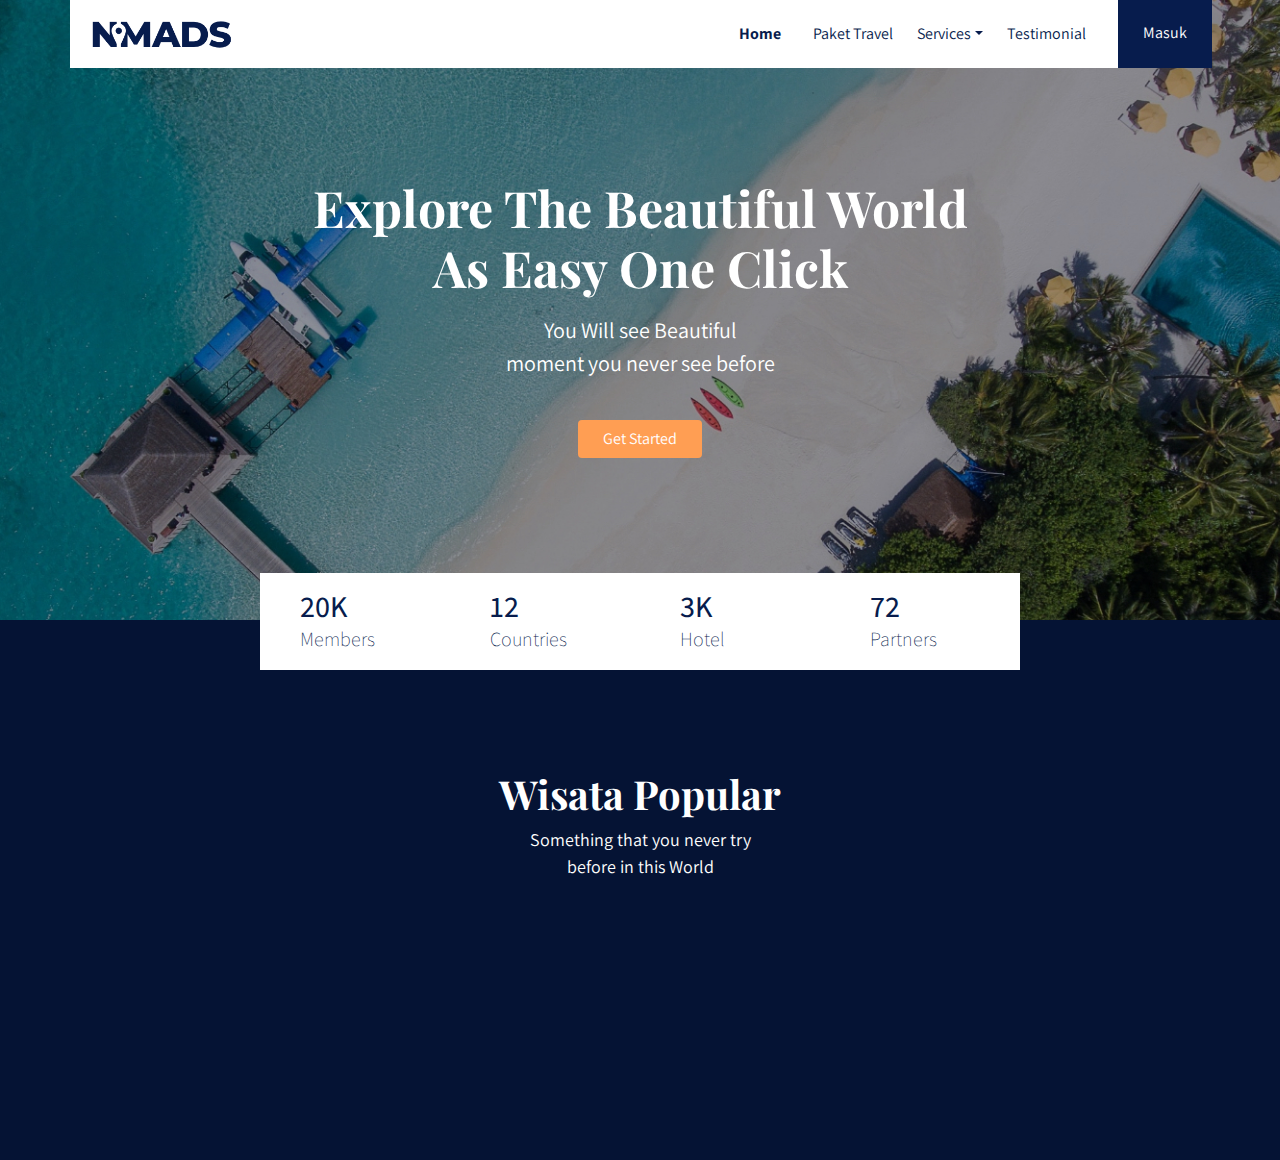
<file: index.html>
<!DOCTYPE html>
<html lang="en">

<head>
    <meta charset="UTF-8">
    <meta http-equiv="X-UA-Compatible" content="IE=edge">
    <meta name="viewport" content="width=device-width, initial-scale=1.0">
    <title>Document</title>
    <link rel="stylesheet" href="frontend/libraries/bootstrap/css/bootstrap.css">
    <link
        href="https://fonts.googleapis.com/css2?family=Assistant:wght@300;400;500;600;700&family=Playfair+Display:wght@400;500;600;700&display=swap"
        rel="stylesheet">
    <link rel="stylesheet" href="frontend/styles/main.css">
</head>


<body>
    <!-- Navbar -->
    <div class="container">
        <nav class="row navbar navbar-expand-lg navbar-light bg-white">
            <a href="#" class="navbar-brand">
                <img src="frontend/images/logo.png" alt="Logo NOMADS">
            </a>
            <button class="navbar-toggler navbar-toggler-right" type="button" data-toggle="collapse"
                data-target="#navb">
                <span class="navbar-toggler-icon"></span>
            </button>
            <div class="collapse navbar-collapse" id="navb">
                <ul class="navbar-nav ml-auto mr-3">
                    <li class="nav-item mx-md-2">
                        <a href="#" class="nav-link active">Home</a>
                    </li>
                    <li class="nav-item mx-md-2">
                        <a href="#" class="nav-link">Paket Travel</a>
                    </li>
                    <li class="nav-item dropdown">
                        <a href="#" class="nav-link dropdown-toggle" id="navbardrop" data-toggle="dropdown">Services</a>
                        <div class="dropdown-menu">
                            <a href="#" class="dropdown-item">Link</a>
                            <a href="#" class="dropdown-item">Link 2</a>
                            <a href="#" class="dropdown-item">Link 3</a>
                        </div>
                    </li>
                    <li class="nav-item mx-md-2">
                        <a href="#" class="nav-link">Testimonial</a>
                    </li>
                </ul>
                <!--Mobile Button-->
                <form class="form-inline d-sm-block d-md-none">
                    <button class="btn btn-login  my-2 my-sm-0 ">
                        Masuk
                    </button>
                </form>
                <!--Desktop Button-->
                <form class="form-inline my-2 my-lg-0 d-none d-md-block">
                    <button class="btn btn-login btn-navbar-right my-2 my-sm-0 px-4">
                        Masuk
                    </button>
                </form>
            </div>
        </nav>
    </div>
    <!-- Header -->
    <header class="text-center">
        <h1>
            Explore The Beautiful World
            <br>
            As Easy One Click
        </h1>
        <p class="mt-3">
            You Will see Beautiful
            <br>
            moment you never see before
        </p>
        <a href="#" class="btn btn-get-started px-4 mt-4">Get Started</a>
    </header>
    <!-- Statistic -->
    <main>
        <div class="container">
            <section class="section-stats row justify-content-center" id="stats">
                <div class="col-3 col-md-2 stats-detail">
                    <h2>20K</h2>
                    <p>Members</p>
                </div>
                <div class="col-3 col-md-2 stats-detail">
                    <h2>12</h2>
                    <p>Countries</p>
                </div>
                <div class="col-3 col-md-2 stats-detail">
                    <h2>3K</h2>
                    <p>Hotel</p>
                </div>
                <div class="col-3 col-md-2 stats-detail">
                    <h2>72</h2>
                    <p>Partners</p>
                </div>
            </section>
        </div>
        <!-- popular -->
        <section class="section-popular" id="popular">
            <div class="container">
                <div class="row">
                    <div class="col text-center section-popular-heading">
                        <h2>Wisata Popular</h2>
                        <p>Something that you never try
                            <br>
                            before in this World
                        </p>
                    </div>
                </div>
            </div>
        </section>
        <section class="section-popular-content" id="popularContent"></section>
    </main>
    <script src="frontend/libraries/jquery/jquery-3.6.0.min.js"></script>
    <script src="frontend/libraries/bootstrap/js/bootstrap.js"></script>

</body>

</html>
</file>
<file: frontend/styles/main.css>
body {
  background-color: #e4e6eb;
  font-family: "Assistant", sans-serif;
  color: #071c4d;
}

.navbar-brand img {
  max-height: 40px;
}

.navbar-light .navbar-nav .nav-link {
  color: #071c4d;
}
.navbar-light .navbar-nav .nav-link.active {
  font-weight: bold;
  color: #071c4d;
}

.btn-navbar-right {
  margin-top: -10px !important;
  margin-bottom: -8px !important;
  margin-right: -18px !important;
  height: 70px;
  border-radius: 0px;
}

.btn-login {
  background-color: #071c4d;
  color: white;
}
.btn-login:hover {
  background-color: #20418f;
  color: white;
}

header {
  margin-top: -70px;
  padding: 180px 0 165px;
  background-image: url(../images/header.jpg);
  background-size: cover;
}
header h1,
header p {
  color: white;
}
header h1 {
  font-family: "Playfair Display", serif;
  font-weight: bold;
  font-size: 50px;
}
header p {
  font-size: 22px;
}
header .btn-get-started {
  background-color: #ff9e53;
  color: white;
}
header .btn-get-started:hover {
  background-color: #c75e0e;
  color: white;
}

.section-stats {
  margin-top: -50px;
}
.section-stats .stats-detail {
  padding-top: 15px;
  padding-left: 40px;
  background-color: white;
}
.section-stats h2 {
  font-size: 30px;
  margin-bottom: 0;
}
.section-stats p {
  font-size: 20px;
  font-weight: lighter;
}

.section-popular {
  min-height: 540px;
  margin-top: -50px;
  margin-bottom: -230px;
  background-color: #051334;
}
.section-popular .section-popular-heading {
  margin-top: 150px;
}
.section-popular h2,
.section-popular p {
  color: #fff;
}
.section-popular h2 {
  font-family: "Playfair Display", serif;
  font-weight: bold;
  font-size: 40px;
}
.section-popular p {
  font-size: 18px;
} /*# sourceMappingURL=main.css.map */
</file>
